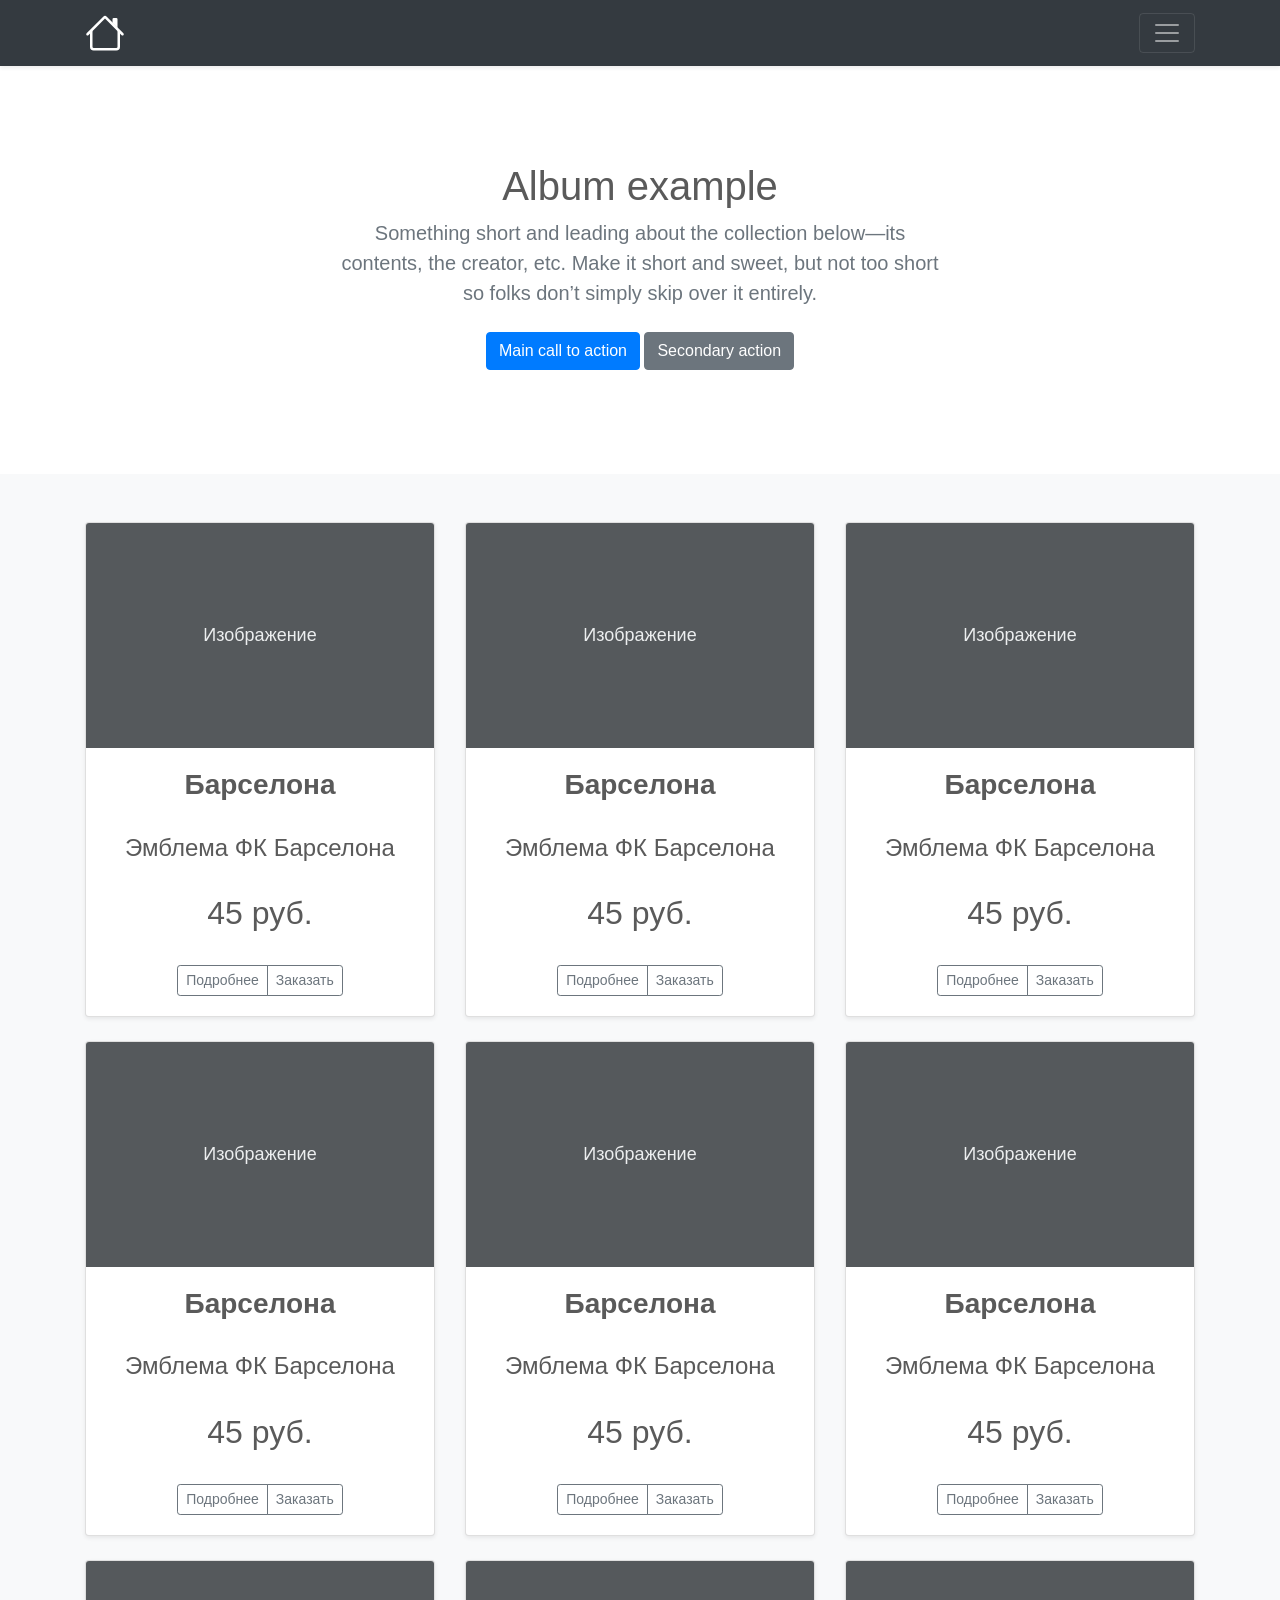
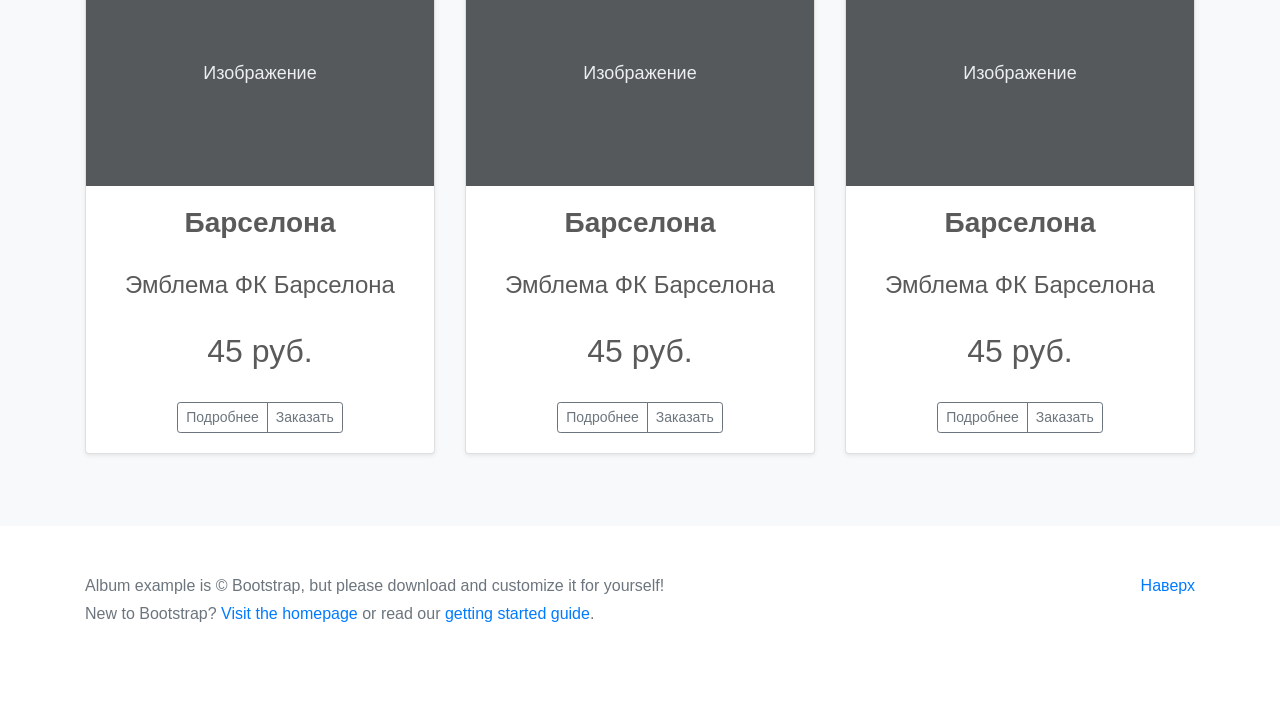
<file: bootstrap_tmplt/album.html>
<!doctype html>
<html lang="en">
  <head>
    <meta charset="utf-8">
    <meta name="viewport" content="width=device-width, initial-scale=1, shrink-to-fit=no">
    <meta name="description" content="">
    <meta name="author" content="Mark Otto, Jacob Thornton, and Bootstrap contributors">
    <meta name="generator" content="Jekyll v4.1.1">
    <title>Album example · Bootstrap</title>

    <link rel="canonical" href="https://getbootstrap.com/docs/4.5/examples/album/">

    <!-- Bootstrap core CSS -->
<link href="assets/dist/css/bootstrap.min.css" rel="stylesheet">

    <style>
      .bd-placeholder-img {
        font-size: 1.125rem;
        text-anchor: middle;
        -webkit-user-select: none;
        -moz-user-select: none;
        -ms-user-select: none;
        user-select: none;
      }

      @media (min-width: 768px) {
        .bd-placeholder-img-lg {
          font-size: 3.5rem;
        }
      }
    </style>
    <!-- Custom styles for this template -->
    <link href="navstyle.css" rel="stylesheet">
    <link href="carousel.css" rel="stylesheet">
  </head>
  <body>
    <header>
      <div class="collapse bg-dark" id="navbarHeader">
        <div class="container">
          <div class="row">
            <div class="col-sm-8 col-md-7 py-4">
              <h4 class="text-white">О Нас</h4>
              <p class="text-muted">Add some information about the album below, the author, or any other background context. Make it a few sentences long so folks can pick up some informative tidbits. Then, link them off to some social networking sites or contact information.</p>
            </div>
            <div class="col-sm-4 offset-md-1 py-4">
              <h4 class="text-white">Контакты</h4>
              <ul class="list-unstyled">
                <li><a href="#" class="text-white">Следите за Instagram</a></li>
                <li><a href="#" class="text-white">Написать в Viber</a></li>
                <li><a href="#" class="text-white">Email</a></li>
              </ul>          
            </div>        
          </div>
        </div>
      </div>
      <div class="navbar navbar-dark bg-dark shadow-sm">
        <div class="container d-flex justify-content-between">
          <a href="index.html" class="navbar-brand d-flex align-items-center">
            <svg xmlns="http://www.w3.org/2000/svg" width="40" height="40" fill="currentColor" class="bi bi-house" viewBox="0 0 16 16">
              <path fill-rule="evenodd" d="M2 13.5V7h1v6.5a.5.5 0 0 0 .5.5h9a.5.5 0 0 0 .5-.5V7h1v6.5a1.5 1.5 0 0 1-1.5 1.5h-9A1.5 1.5 0 0 1 2 13.5zm11-11V6l-2-2V2.5a.5.5 0 0 1 .5-.5h1a.5.5 0 0 1 .5.5z"/>
              <path fill-rule="evenodd" d="M7.293 1.5a1 1 0 0 1 1.414 0l6.647 6.646a.5.5 0 0 1-.708.708L8 2.207 1.354 8.854a.5.5 0 1 1-.708-.708L7.293 1.5z"/>
            </svg>        
          </a>
          <button class="navbar-toggler" type="button" data-toggle="collapse" data-target="#navbarHeader" aria-controls="navbarHeader" aria-expanded="false" aria-label="Toggle navigation">
            <span class="navbar-toggler-icon"></span>
          </button>
        </div>
      </div>
    </header>

<main role="main">

    <section class="jumbotron text-center">
      <div class="container">
        <h1>Album example</h1>
        <p class="lead text-muted">Something short and leading about the collection below—its contents, the creator, etc. Make it short and sweet, but not too short so folks don’t simply skip over it entirely.</p>
        <p>
          <a href="#" class="btn btn-primary my-2">Main call to action</a>
          <a href="#" class="btn btn-secondary my-2">Secondary action</a>
        </p>
      </div>
    </section>
  
    <div class="album py-5 bg-light">
      <div class="container">
  
        <div class="row">
          <div class="col-md-4">
            <div class="card mb-4 shadow-sm">
              <svg class="bd-placeholder-img card-img-top" width="100%" height="225" xmlns="http://www.w3.org/2000/svg" preserveAspectRatio="xMidYMid slice" focusable="false" role="img" aria-label="Placeholder: Thumbnail"><title>Placeholder</title><rect width="100%" height="100%" fill="#55595c"/><text x="50%" y="50%" fill="#eceeef" dy=".3em">Изображение</text></svg>
              <div style="text-align:center" class="card-body">
                <h3><strong>Барселона</strong></h3><br>
                <h4>Эмблема ФК Барселона</h4><br>
                <h2>45 руб.</h2><br>
                <div class="d-flex justify-content-between align-items-center">
                  <div style="margin-left: auto; margin-right: auto;" class="btn-group">
                    <button type="button" class="btn btn-sm btn-outline-secondary">Подробнее</button>
                    <button type="button" class="btn btn-sm btn-outline-secondary">Заказать</button>
                  </div>                  
                </div>
              </div>
            </div>
          </div>
          <div class="col-md-4">
            <div class="card mb-4 shadow-sm">
              <svg class="bd-placeholder-img card-img-top" width="100%" height="225" xmlns="http://www.w3.org/2000/svg" preserveAspectRatio="xMidYMid slice" focusable="false" role="img" aria-label="Placeholder: Thumbnail"><title>Placeholder</title><rect width="100%" height="100%" fill="#55595c"/><text x="50%" y="50%" fill="#eceeef" dy=".3em">Изображение</text></svg>
              <div style="text-align:center" class="card-body">
                <h3><strong>Барселона</strong></h3><br>
                <h4>Эмблема ФК Барселона</h4><br>
                <h2>45 руб.</h2><br>
                <div class="d-flex justify-content-between align-items-center">
                  <div style="margin-left: auto; margin-right: auto;" class="btn-group">
                    <button type="button" class="btn btn-sm btn-outline-secondary">Подробнее</button>
                    <button type="button" class="btn btn-sm btn-outline-secondary">Заказать</button>
                  </div>                  
                </div>
              </div>
            </div>
          </div>
          <div class="col-md-4">
            <div class="card mb-4 shadow-sm">
              <svg class="bd-placeholder-img card-img-top" width="100%" height="225" xmlns="http://www.w3.org/2000/svg" preserveAspectRatio="xMidYMid slice" focusable="false" role="img" aria-label="Placeholder: Thumbnail"><title>Placeholder</title><rect width="100%" height="100%" fill="#55595c"/><text x="50%" y="50%" fill="#eceeef" dy=".3em">Изображение</text></svg>
              <div style="text-align:center" class="card-body">
                <h3><strong>Барселона</strong></h3><br>
                <h4>Эмблема ФК Барселона</h4><br>
                <h2>45 руб.</h2><br>
                <div class="d-flex justify-content-between align-items-center">
                  <div style="margin-left: auto; margin-right: auto;" class="btn-group">
                    <button type="button" class="btn btn-sm btn-outline-secondary">Подробнее</button>
                    <button type="button" class="btn btn-sm btn-outline-secondary">Заказать</button>
                  </div>                  
                </div>
              </div>
            </div>
          </div>  
          <div class="col-md-4">
            <div class="card mb-4 shadow-sm">
              <svg class="bd-placeholder-img card-img-top" width="100%" height="225" xmlns="http://www.w3.org/2000/svg" preserveAspectRatio="xMidYMid slice" focusable="false" role="img" aria-label="Placeholder: Thumbnail"><title>Placeholder</title><rect width="100%" height="100%" fill="#55595c"/><text x="50%" y="50%" fill="#eceeef" dy=".3em">Изображение</text></svg>
              <div style="text-align:center" class="card-body">
                <h3><strong>Барселона</strong></h3><br>
                <h4>Эмблема ФК Барселона</h4><br>
                <h2>45 руб.</h2><br>
                <div class="d-flex justify-content-between align-items-center">
                  <div style="margin-left: auto; margin-right: auto;" class="btn-group">
                    <button type="button" class="btn btn-sm btn-outline-secondary">Подробнее</button>
                    <button type="button" class="btn btn-sm btn-outline-secondary">Заказать</button>
                  </div>                  
                </div>
              </div>
            </div>
          </div>
          <div class="col-md-4">
            <div class="card mb-4 shadow-sm">
              <svg class="bd-placeholder-img card-img-top" width="100%" height="225" xmlns="http://www.w3.org/2000/svg" preserveAspectRatio="xMidYMid slice" focusable="false" role="img" aria-label="Placeholder: Thumbnail"><title>Placeholder</title><rect width="100%" height="100%" fill="#55595c"/><text x="50%" y="50%" fill="#eceeef" dy=".3em">Изображение</text></svg>
              <div style="text-align:center" class="card-body">
                <h3><strong>Барселона</strong></h3><br>
                <h4>Эмблема ФК Барселона</h4><br>
                <h2>45 руб.</h2><br>
                <div class="d-flex justify-content-between align-items-center">
                  <div style="margin-left: auto; margin-right: auto;" class="btn-group">
                    <button type="button" class="btn btn-sm btn-outline-secondary">Подробнее</button>
                    <button type="button" class="btn btn-sm btn-outline-secondary">Заказать</button>
                  </div>                  
                </div>
              </div>
            </div>
          </div>
          <div class="col-md-4">
            <div class="card mb-4 shadow-sm">
              <svg class="bd-placeholder-img card-img-top" width="100%" height="225" xmlns="http://www.w3.org/2000/svg" preserveAspectRatio="xMidYMid slice" focusable="false" role="img" aria-label="Placeholder: Thumbnail"><title>Placeholder</title><rect width="100%" height="100%" fill="#55595c"/><text x="50%" y="50%" fill="#eceeef" dy=".3em">Изображение</text></svg>
              <div style="text-align:center" class="card-body">
                <h3><strong>Барселона</strong></h3><br>
                <h4>Эмблема ФК Барселона</h4><br>
                <h2>45 руб.</h2><br>
                <div class="d-flex justify-content-between align-items-center">
                  <div style="margin-left: auto; margin-right: auto;" class="btn-group">
                    <button type="button" class="btn btn-sm btn-outline-secondary">Подробнее</button>
                    <button type="button" class="btn btn-sm btn-outline-secondary">Заказать</button>
                  </div>                  
                </div>
              </div>
            </div>
          </div>  
          <div class="col-md-4">
            <div class="card mb-4 shadow-sm">
              <svg class="bd-placeholder-img card-img-top" width="100%" height="225" xmlns="http://www.w3.org/2000/svg" preserveAspectRatio="xMidYMid slice" focusable="false" role="img" aria-label="Placeholder: Thumbnail"><title>Placeholder</title><rect width="100%" height="100%" fill="#55595c"/><text x="50%" y="50%" fill="#eceeef" dy=".3em">Изображение</text></svg>
              <div style="text-align:center" class="card-body">
                <h3><strong>Барселона</strong></h3><br>
                <h4>Эмблема ФК Барселона</h4><br>
                <h2>45 руб.</h2><br>
                <div class="d-flex justify-content-between align-items-center">
                  <div style="margin-left: auto; margin-right: auto;" class="btn-group">
                    <button type="button" class="btn btn-sm btn-outline-secondary">Подробнее</button>
                    <button type="button" class="btn btn-sm btn-outline-secondary">Заказать</button>
                  </div>                  
                </div>
              </div>
            </div>
          </div>
          <div class="col-md-4">
            <div class="card mb-4 shadow-sm">
              <svg class="bd-placeholder-img card-img-top" width="100%" height="225" xmlns="http://www.w3.org/2000/svg" preserveAspectRatio="xMidYMid slice" focusable="false" role="img" aria-label="Placeholder: Thumbnail"><title>Placeholder</title><rect width="100%" height="100%" fill="#55595c"/><text x="50%" y="50%" fill="#eceeef" dy=".3em">Изображение</text></svg>
              <div style="text-align:center" class="card-body">
                <h3><strong>Барселона</strong></h3><br>
                <h4>Эмблема ФК Барселона</h4><br>
                <h2>45 руб.</h2><br>
                <div class="d-flex justify-content-between align-items-center">
                  <div style="margin-left: auto; margin-right: auto;" class="btn-group">
                    <button type="button" class="btn btn-sm btn-outline-secondary">Подробнее</button>
                    <button type="button" class="btn btn-sm btn-outline-secondary">Заказать</button>
                  </div>                  
                </div>
              </div>
            </div>
          </div>
          <div class="col-md-4">
            <div class="card mb-4 shadow-sm">
              <svg class="bd-placeholder-img card-img-top" width="100%" height="225" xmlns="http://www.w3.org/2000/svg" preserveAspectRatio="xMidYMid slice" focusable="false" role="img" aria-label="Placeholder: Thumbnail"><title>Placeholder</title><rect width="100%" height="100%" fill="#55595c"/><text x="50%" y="50%" fill="#eceeef" dy=".3em">Изображение</text></svg>
              <div style="text-align:center" class="card-body">
                <h3><strong>Барселона</strong></h3><br>
                <h4>Эмблема ФК Барселона</h4><br>
                <h2>45 руб.</h2><br>
                <div class="d-flex justify-content-between align-items-center">
                  <div style="margin-left: auto; margin-right: auto;" class="btn-group">
                    <button type="button" class="btn btn-sm btn-outline-secondary">Подробнее</button>
                    <button type="button" class="btn btn-sm btn-outline-secondary">Заказать</button>
                  </div>                  
                </div>
              </div>
            </div>
          </div>
        </div>
      </div>
    </div>
  
  </main>

<footer class="text-muted">
    <div class="container">
      <p class="float-right">
        <a href="#">Наверх</a>
      </p>
      <p>Album example is &copy; Bootstrap, but please download and customize it for yourself!</p>
      <p>New to Bootstrap? <a href="https://getbootstrap.com/">Visit the homepage</a> or read our <a href="getting-started/introduction/">getting started guide</a>.</p>
    </div>
  </footer>
  <script src="https://code.jquery.com/jquery-3.5.1.slim.min.js" integrity="sha384-DfXdz2htPH0lsSSs5nCTpuj/zy4C+OGpamoFVy38MVBnE+IbbVYUew+OrCXaRkfj" crossorigin="anonymous"></script>
        <script>window.jQuery || document.write('<script src="assets/js/vendor/jquery.slim.min.js"><\/script>')</script><script src="assets/dist/js/bootstrap.bundle.min.js"></script>
  </html>
</file>
<file: bootstrap_tmplt/navstyle.css>
.jumbotron {
  padding-top: 3rem;
  padding-bottom: 3rem;
  margin-bottom: 0;
  background-color: #fff;
}
@media (min-width: 768px) {
  .jumbotron {
    padding-top: 6rem;
    padding-bottom: 6rem;
  }
}

.jumbotron p:last-child {
  margin-bottom: 0;
}

.jumbotron h1 {
  font-weight: 300;
}

.jumbotron .container {
  max-width: 40rem;
}

footer {
  padding-top: 3rem;
  padding-bottom: 3rem;
}

footer p {
  margin-bottom: .25rem;
}
</file>
<file: bootstrap_tmplt/carousel.css>
/* GLOBAL STYLES
-------------------------------------------------- */
/* Padding below the footer and lighter body text */

body {
  /*padding-top: 3rem;*/
  padding-bottom: 3rem;
  color: #5a5a5a;
}


/* CUSTOMIZE THE CAROUSEL
-------------------------------------------------- */

/* Carousel base class */
.carousel {
  margin-bottom: 4rem;
}
/* Since positioning the image, we need to help out the caption */
.carousel-caption {
  bottom: 3rem;
  z-index: 10;
}

/* Declare heights because of positioning of img element */
.carousel-item {
  height: 32rem;
}
.carousel-item > img {
  position: absolute;
  top: 0;
  left: 0;
  min-width: 100%;
  height: 32rem;
}


/* MARKETING CONTENT
-------------------------------------------------- */

/* Center align the text within the three columns below the carousel */
.marketing .col-lg-4 {
  margin-bottom: 1.5rem;
  text-align: center;
}
.marketing h2 {
  font-weight: 400;
}
.marketing .col-lg-4 p {
  margin-right: .75rem;
  margin-left: .75rem;
}


/* Featurettes
------------------------- */

.featurette-divider {
  margin: 5rem 0; /* Space out the Bootstrap <hr> more */
}

/* Thin out the marketing headings */
.featurette-heading {
  font-weight: 300;
  line-height: 1;
  letter-spacing: -.05rem;
}


/* RESPONSIVE CSS
-------------------------------------------------- */

@media (min-width: 40em) {
  /* Bump up size of carousel content */
  .carousel-caption p {
    margin-bottom: 1.25rem;
    font-size: 1.25rem;
    line-height: 1.4;
  }

  .featurette-heading {
    font-size: 50px;
  }
}

@media (min-width: 62em) {
  .featurette-heading {
    margin-top: 7rem;
  }
}
</file>
